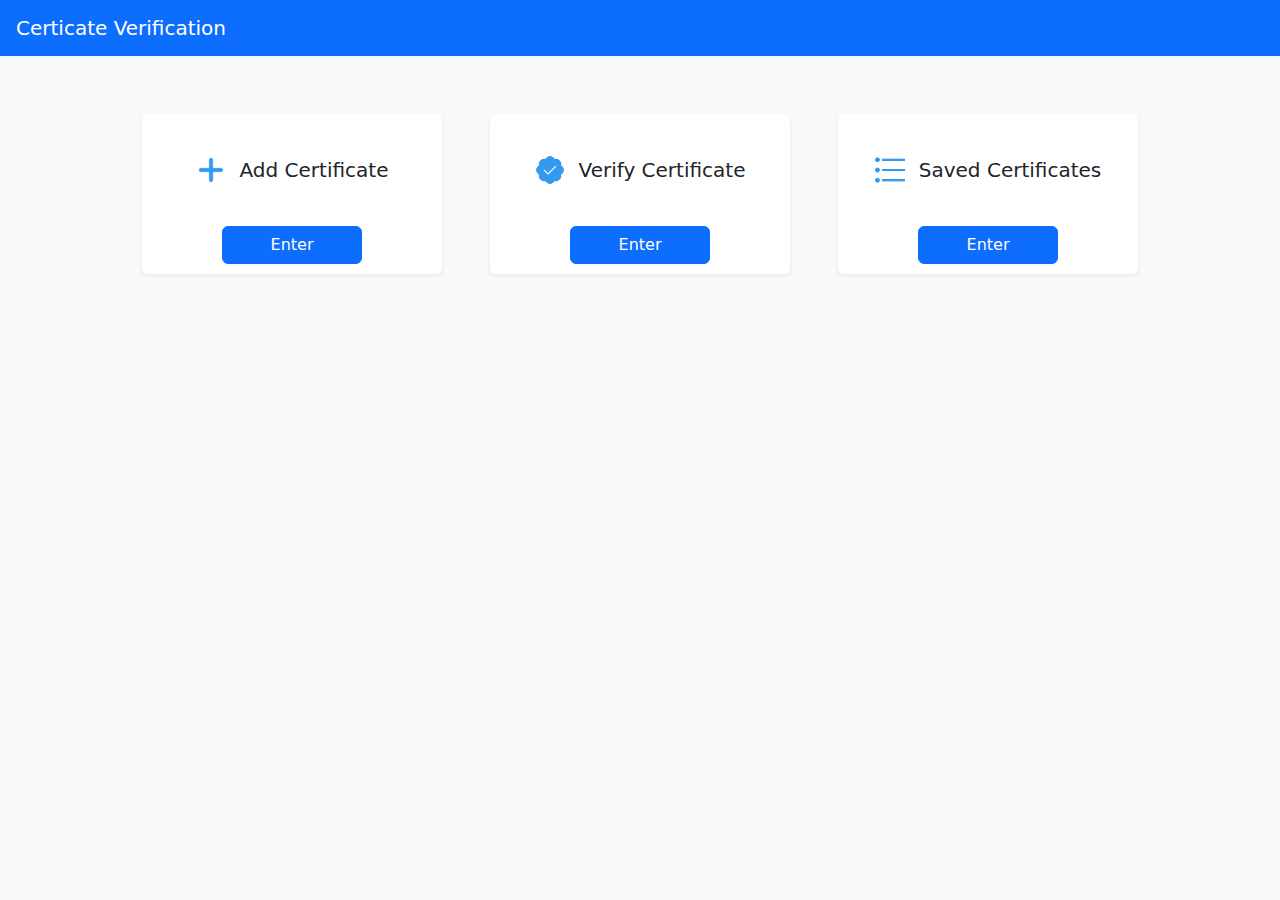
<file: index.html>
<!DOCTYPE html>
<html lang="en">
<head>
    <meta charset="UTF-8">
    <meta http-equiv="X-UA-Compatible" content="IE=edge">
    <meta name="viewport" content="width=device-width, initial-scale=1.0">
    <link rel="stylesheet" href="styles/bootstrap.css">
    <link rel="stylesheet" href="styles/styles.css">
    <title>Certicate Verfication</title>
</head>
<body class="bg-light">
    <header class="bg-primary px-3 py-3">
        <h5 class="text-white m-0">Certicate Verification</h5>
    </header>
    <section class="container pt-5">
        <div class="row justify-content-around px-5">
            <div class="box bg-white shadow-sm rounded">
                <div class="flexCenter ">
                    <img src="./img/plus.png" class="icon" >
                    <h3>Add Certificate</h3>
                </div>
                <a href="./pages/addCertificate.html" class="btn btn-primary px-5">Enter</a>
            </div>
            <div class="box bg-white shadow-sm rounded">
                <div class="flexCenter ">
                    <img src="./img/tick.png" class="icon" >
                    <h3>Verify Certificate</h3>
                </div>
                <a href="./pages/verifyCerticate.html" class="btn btn-primary px-5">Enter</a>
            </div>
            <div class="box bg-white shadow-sm rounded">
                <div class="flexCenter ">
                    <img src="./img/list.png" class="icon" >
                    <h3>Saved Certificates</h3>
                </div>
                <a href="./pages/SavedCertificate.html" class="btn btn-primary px-5">Enter</a>
            </div>
        </div>
    </section>
</body>
</html>
</file>
<file: styles/styles.css>
.box{
    width: 300px;
    height: 160px;
    margin: 10px;
    display: flex;
    flex-direction: column;
    align-items: center;
    justify-content: center;
    padding-bottom: 10px;
}

.icon{
    width: 30px;
    height: 30px;
    margin-right: 14px;
}

.flexCenter{
    align-items: center;
    display: flex;
    justify-content: center;
    flex: 1;
}

.flexCenter > h3{
    margin: 0;
    font-size: 20px;
}
</file>
